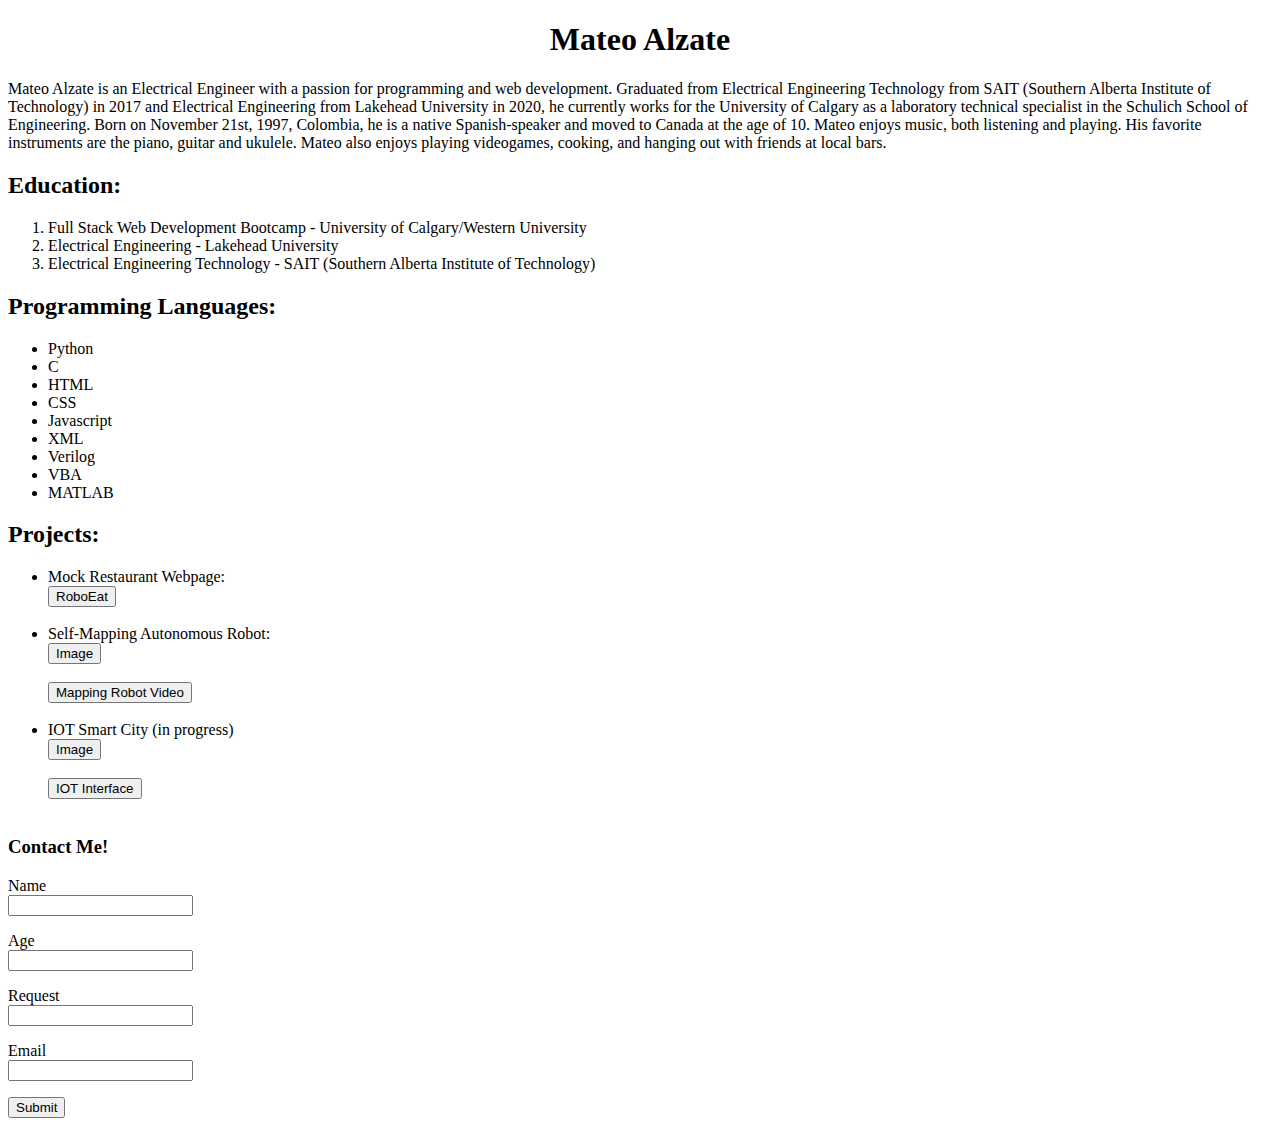
<file: index.html>
<!DOCTYPE html>
<html>
    <head>
        <title>Online Portfolio</title>
    </head>

    <body>
        <h1 style="text-align:center;">Mateo Alzate</h1>
        <p>
             Mateo Alzate is an Electrical Engineer with a passion for programming and web development. Graduated from Electrical Engineering Technology from SAIT (Southern Alberta Institute of Technology) in 2017 and Electrical Engineering from Lakehead University in 2020, he currently works for the University of Calgary as a laboratory technical specialist in the Schulich School of Engineering. Born on November 21st, 1997, Colombia, he is a native Spanish-speaker and moved to Canada at the age of 10. Mateo enjoys music, both listening and playing. His favorite instruments are the piano, guitar and ukulele. Mateo also enjoys playing videogames, cooking, and hanging out with friends at local bars.
        </p>
        <h2>Education:</h2>
        <ol>
            <li>Full Stack Web Development Bootcamp - University of Calgary/Western University</li>
            <li>Electrical Engineering - Lakehead University</li>
            <li>Electrical Engineering Technology - SAIT (Southern Alberta Institute of Technology)</li>
        </ol>
        <h2>Programming Languages:</h2>
        <ul>
            <li>Python</li>
            <li>C</li>
            <li>HTML</li>
            <li>CSS</li>
            <li>Javascript</li>
            <li>XML</li>
            <li>Verilog</li>
            <li>VBA</li>
            <li>MATLAB</li>
        </ul>

        <h2>Projects:</h2>
        <ul>
            <li>Mock Restaurant Webpage:</li>
            <form action="./restaurant.html">
                <input type="submit" value="RoboEat" />
            </form><br>
            <li>Self-Mapping Autonomous Robot:</li>
            <form action="./robot.jpg">
                <input type="submit" value="Image" />
            </form><br>
            <form action="https://youtu.be/oNYLb3HyKAg ">
                <input type="submit" value="Mapping Robot Video" />
            </form><br>
            <li>IOT Smart City (in progress)</li>
            <form action="./smartcity.jpg">
                <input type="submit" value="Image" />
            </form><br>
            <form action="https://io.adafruit.com/SSE_Zetta/dashboards/welcome-dashboard">
                <input type="submit" value="IOT Interface" />
            </form><br>
        </ul>
        <h3>Contact Me!</h3>
        <p>
            <label>Name</label><br>
            <input type="text"></input>
        </p>

        <p>
            <label>Age</label><br>
            <input type="text"></input>
        </p>

        <p>
            <label>Request</label><br>
            <input type="text"></input>
        </p>

        <p>
            <label>Email</label><br>
            <input type="email"></input>
        </p>

        <input type="submit" value="Submit"/>
    </body>

    
</html>
</file>
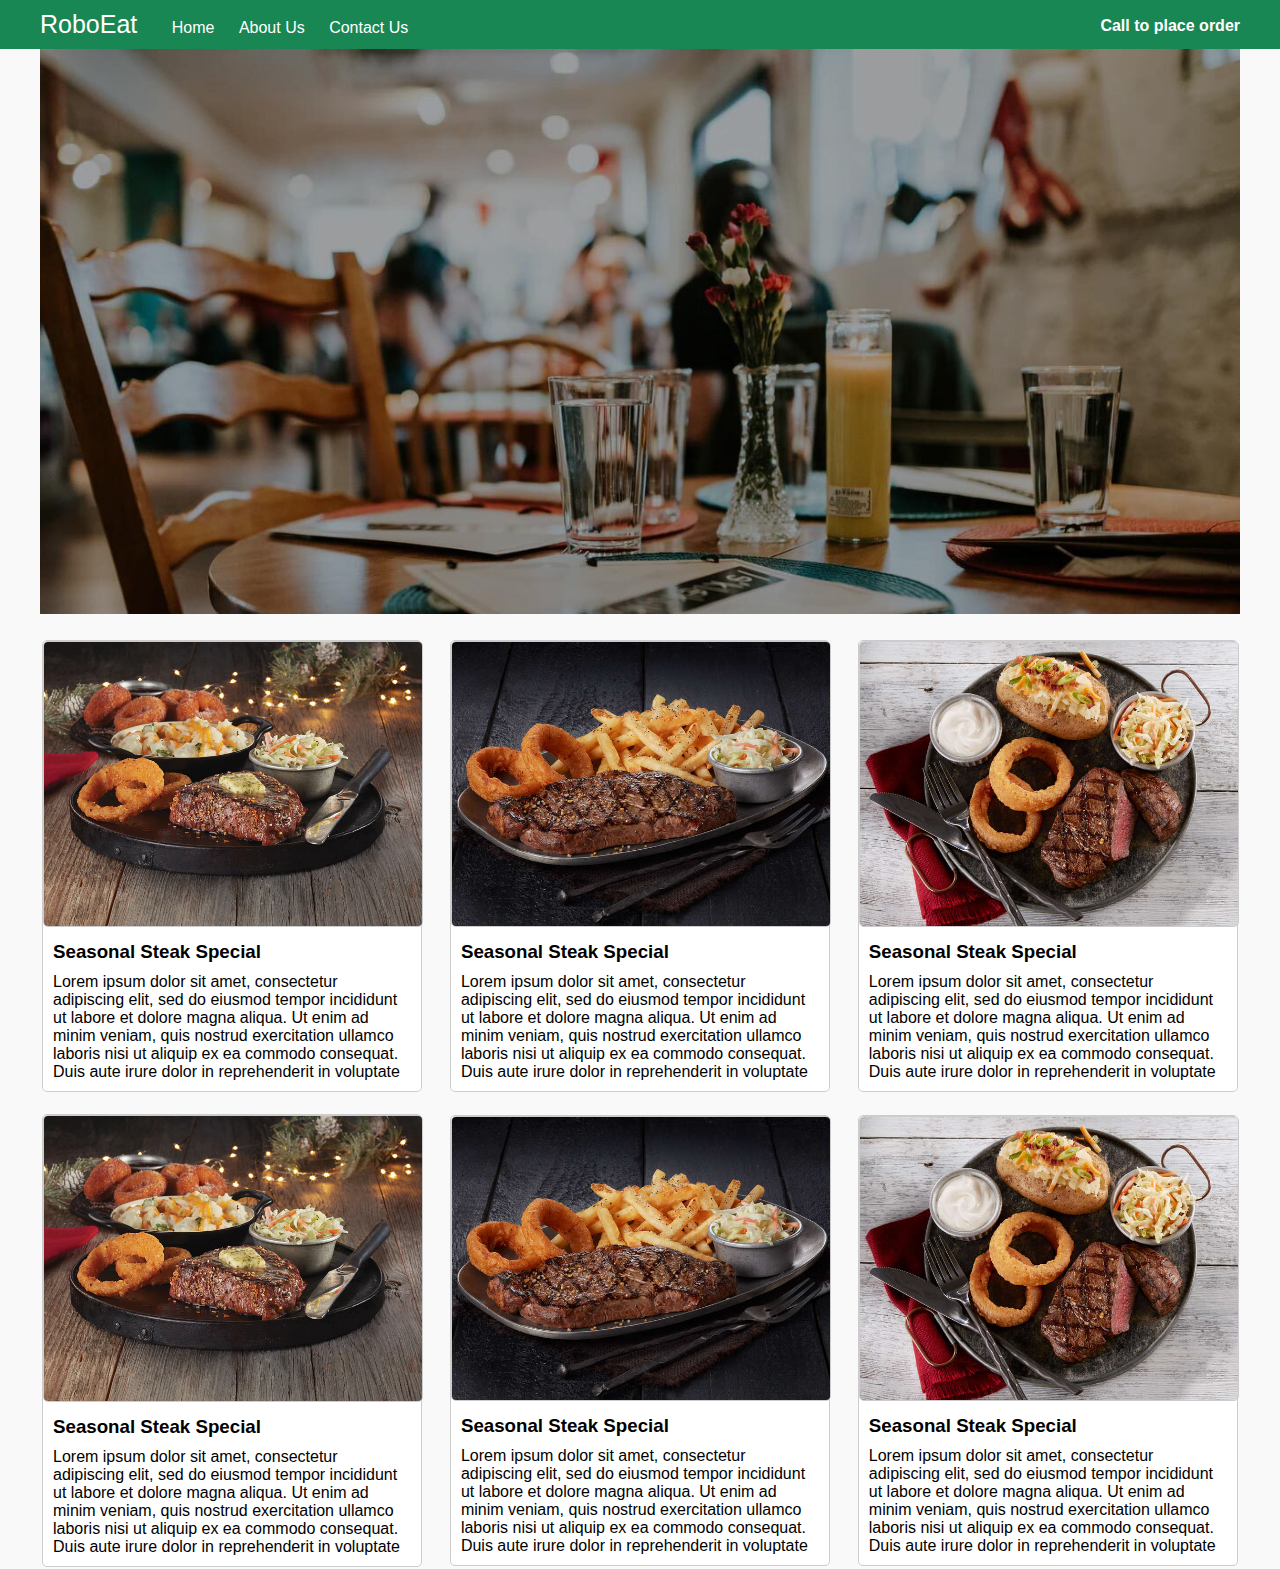
<file: restaurant.html>
<!DOCTYPE html>
<html>
<head>
    <title>Home</title>
    <link rel="stylesheet" href="style.css">
</head>

<body>
    <div id="header">
        <div class="container">
            <span class="logo-text">RoboEat</span>

            <ul id="site_nav">
                <li><a href="#">Home</a></li>
                <li><a href="#">About Us</a></li>
                <li><a href="#">Contact Us</a></li>
            </ul>

            <span class="order">Call to place order
            </span>
        </div>
    </div>

    <div class="container">
        <img src="restaurant-banner.jpg" class="banner-img">

        <table id="food_menu">
            <tr>
                <td width=32%>
                    <div class="menu-item">
                        <img src="food1.webp">
                        <div class="content">
                            <h3>Seasonal Steak Special</h3>
                            Lorem ipsum dolor sit amet, consectetur adipiscing elit, sed do eiusmod tempor incididunt ut labore et dolore magna aliqua. Ut enim ad minim veniam, quis nostrud exercitation ullamco laboris nisi ut aliquip ex ea commodo consequat. Duis aute irure dolor in reprehenderit in voluptate
                        </div>
                    </div>
                </td>
                <td width=2%></td>
                <td width=32%>
                    <div class="menu-item">
                        <img src="food2.jpg">
                        <div class="content">
                            <h3>Seasonal Steak Special</h3>
                            Lorem ipsum dolor sit amet, consectetur adipiscing elit, sed do eiusmod tempor incididunt ut labore et dolore magna aliqua. Ut enim ad minim veniam, quis nostrud exercitation ullamco laboris nisi ut aliquip ex ea commodo consequat. Duis aute irure dolor in reprehenderit in voluptate
                        </div>
                    </div>
                </td>
                <td width=2%></td>
                <td width=32%>
                    <div class="menu-item">
                        <img src="food3.jpg">
                        <div class="content">
                            <h3>Seasonal Steak Special</h3>
                            Lorem ipsum dolor sit amet, consectetur adipiscing elit, sed do eiusmod tempor incididunt ut labore et dolore magna aliqua. Ut enim ad minim veniam, quis nostrud exercitation ullamco laboris nisi ut aliquip ex ea commodo consequat. Duis aute irure dolor in reprehenderit in voluptate
                        </div>
                    </div>
                </td>
            </tr>
            <tr>
                <td width=32%>
                    <div class="menu-item">
                        <img src="food1.webp">
                        <div class="content">
                            <h3>Seasonal Steak Special</h3>
                            Lorem ipsum dolor sit amet, consectetur adipiscing elit, sed do eiusmod tempor incididunt ut labore et dolore magna aliqua. Ut enim ad minim veniam, quis nostrud exercitation ullamco laboris nisi ut aliquip ex ea commodo consequat. Duis aute irure dolor in reprehenderit in voluptate
                        </div>
                    </div>
                </td>
                <td width=2%></td>
                <td width=32%>
                    <div class="menu-item">
                        <img src="food2.jpg">
                        <div class="content">
                            <h3>Seasonal Steak Special</h3>
                            Lorem ipsum dolor sit amet, consectetur adipiscing elit, sed do eiusmod tempor incididunt ut labore et dolore magna aliqua. Ut enim ad minim veniam, quis nostrud exercitation ullamco laboris nisi ut aliquip ex ea commodo consequat. Duis aute irure dolor in reprehenderit in voluptate
                        </div>
                    </div>
                </td>
                <td width=2%></td>
                <td width=32%>
                    <div class="menu-item">
                        <img src="food3.jpg">
                        <div class="content">
                            <h3>Seasonal Steak Special</h3>
                            Lorem ipsum dolor sit amet, consectetur adipiscing elit, sed do eiusmod tempor incididunt ut labore et dolore magna aliqua. Ut enim ad minim veniam, quis nostrud exercitation ullamco laboris nisi ut aliquip ex ea commodo consequat. Duis aute irure dolor in reprehenderit in voluptate
                        </div>
                    </div>
                </td>
            </tr>
        </table>
    </div>
</body>
</html>
</file>
<file: style.css>
*{
    padding: 0;
    margin: 0;
}

body{
    background-color: #f9f9f9;
    font-family: Arial, Helvetica, sans-serif;
}

#header{
    background-color: #198754;
    padding: 10px 0;
}

.container{
    width: 1200px;
    margin: 0 auto;
}

.logo-text{
    font-size: 25px;
    color: #fff
}

#site_nav{
    list-style: none;
    display: inline-block;
    margin-left: 30px;
}

#site_nav li{
    display: inline-block;
    margin-right: 20px;
}

#site_nav li a{
    text-decoration: none;
    color: #fff;
    
}

.order{
    float:right;
    color: #fff;
    font-weight: bold;
    padding-top: 7px;
}

.banner-img{
    max-width: 100%;
}

#food_menu{
    width: 100%
}

#food_menu td img{
    max-width: 100%;
    border: 1px solid #ccc;
    border-radius: 5px ;
}

.menu-item{
    border: 1px solid #ccc;
    border-radius: 5px ;
    background-color: #fff;
    margin-top: 20px;
}
.content{
    padding:10px;
}

.menu-item h3{
    margin-bottom: 10px;
}
</file>
